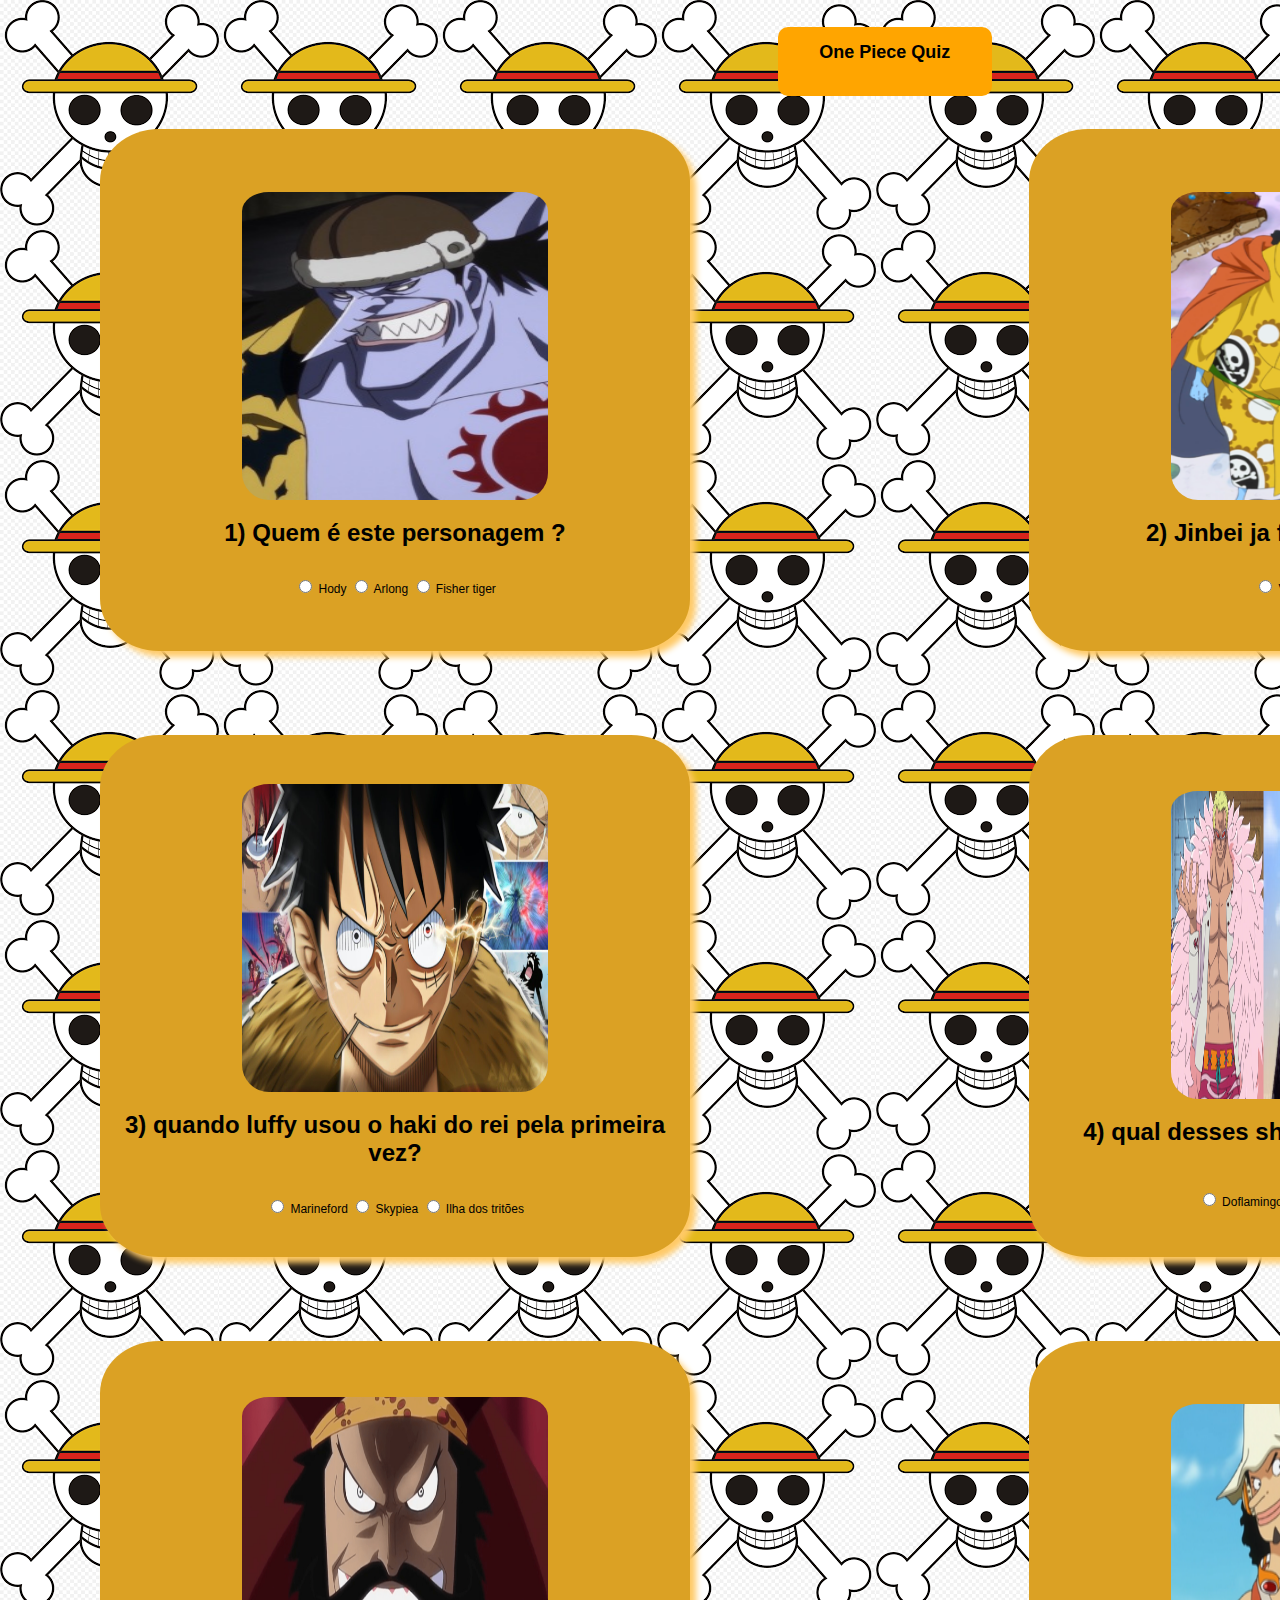
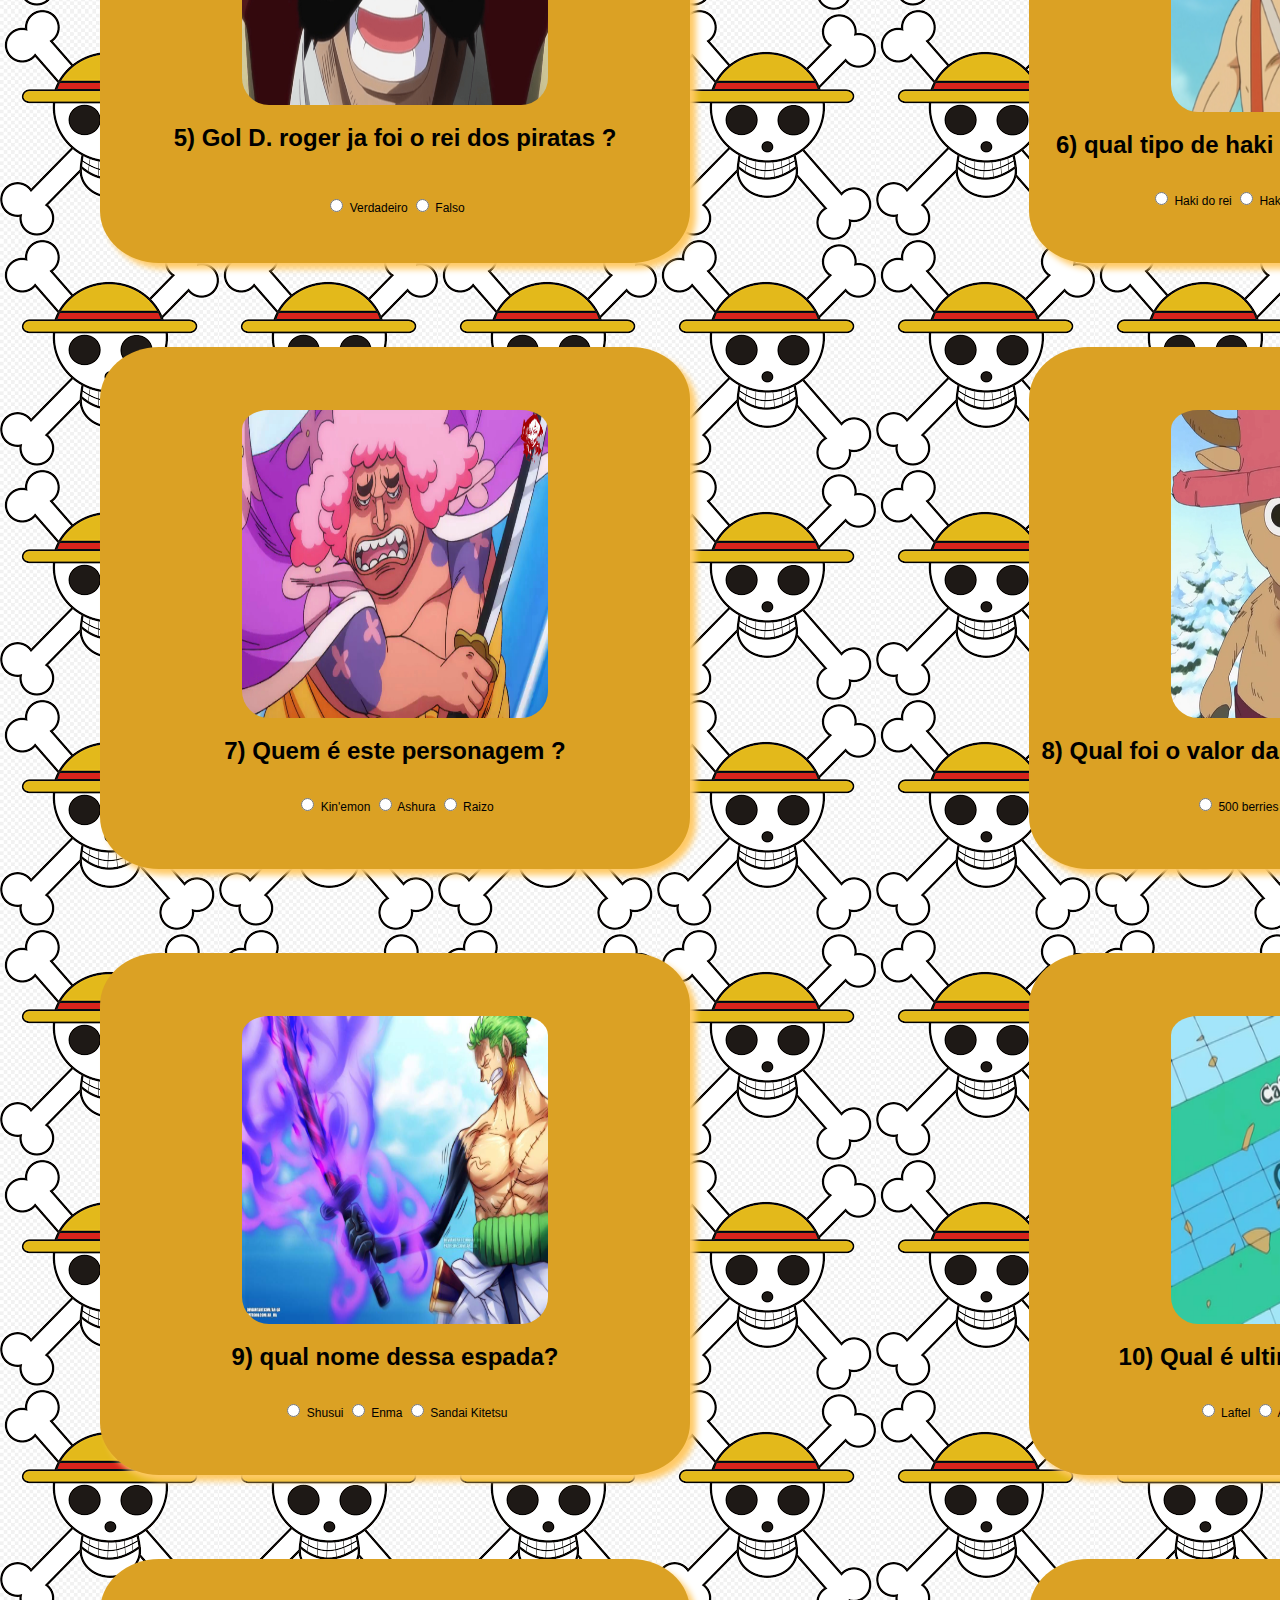
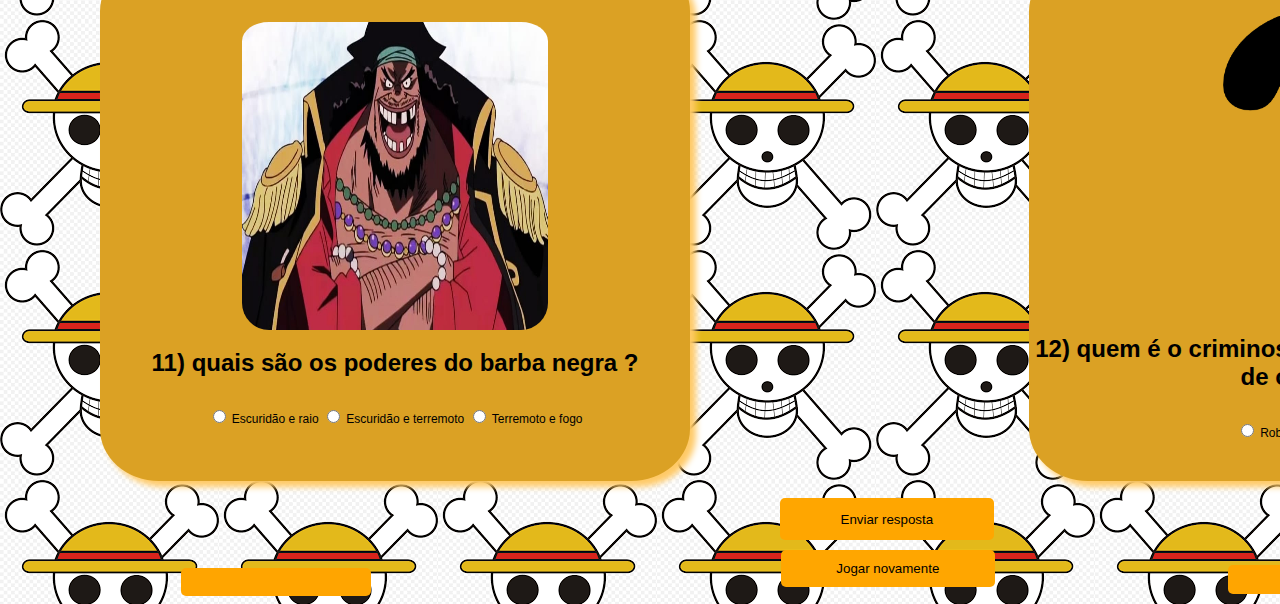
<file: index.html>
<!DOCTYPE html>
<html lang="pt-br">
<head>
    <meta charset="UTF-8">
    <meta name="viewport" content="width=f, initial-scale=1.0">
    <link rel="stylesheet" href="./jogo.css">
    <link rel="stylesheet" href="./moblile.css">
    <script src="./jogo.js"></script>
  <title>One Piece Quiz</title>
</head>
<body background="images/caveira.png">
     <div id="logo">  <h2> One Piece Quiz</h2></div> <br>
    <div id="card1">
        <img id="image" src="images/arlong.jpg" alt="imagem1">
         <h1>1) Quem é este personagem ?</h1>
         <span id="resposta1"></span>
         <br><input type="radio" name="pergunta1" id="pergunta1"> Hody
         <input type="radio" name="pergunta1" id="pergunta2" value="arlong"> Arlong  
         <input  type="radio" name="pergunta1"  id="pergunta3"> Fisher tiger <br>
    </div>
    <div id="card2">
        <img id="image" src="images/jinbe.png" alt="imagem1"> <br>
         <h1>2) Jinbei ja foi um shichibukai?</h1>
         <span id="resposta2"></span>
        <br> <input type="radio" name="pergunta2" id="pergunta4"  value="verdade"> Verdadeiro
         <input  type="radio" name="pergunta2" id="pergunta5"> Falso <br>
    </div>
    <div id="card3">
        <img id="image" src="images/luffyrei.jpeg" alt="imagem1"> <br>
         <h1>3) quando luffy usou o haki do rei pela primeira vez?</h1>
         <span id="resposta3"></span>
        <br> <input type="radio" name="pergunta3" id="pergunta6" value="marineford"> Marineford
         <input  type="radio" name="pergunta3" id="pergunta7" > Skypiea
         <input  type="radio" name="pergunta3" id="pergunta8"> Ilha dos tritões <br>     
    </div>
    <div id="card4">
        <img id="image" src="images/shicibukai.png" alt="imagem1"> <br>
         <h1>4) qual desses shichibukai luffy derrotou?</h1> <br>
         <span id="resposta4"></span>
        <br> <input type="radio" name="pergunta4" id="pergunta9" > Doflamingo
         <input type="radio" name="pergunta4" id="pergunta10"> Boa Hancock 
         <input  type="radio" name="pergunta4" id="pergunta11" value="doffy" > Mihawk <br>
    </div>
    <div id="card5">
        <img id="image" src="images/roger.png" alt="imagem1"> <br>
         <h1>5) Gol D. roger ja foi o rei dos piratas ?</h1><br>
         <span id="resposta5"></span>
       <br>  <input type="radio" name="pergunta5" id="pergunta12" value="verdadeiro"> Verdadeiro
         <input  type="radio" name="pergunta5" id="pergunta13" > Falso <br>
    </div>
    <div id="card6">
        <img id="image" src="images/Usopp.png" alt="imagem1"> <br>
         <h1>6) qual tipo de haki que usopp usou no anime?</h1>
         <span id="resposta6"></span>
       <br>  <input type="radio" name="pergunta6" id="pergunta14"> Haki do rei
         <input  type="radio" name="pergunta6" id="pergunta15" value="observacao"> Haki da observação
         <input  type="radio" name="pergunta6" id="pergunta16"> Haki do armamento<br>
         <span id="resposta6"></span>
    </div>
    <div id="card7">
        <img id="image" src="images/ashura.png" alt="imagem1"> <br>
         <h1>7) Quem é este personagem ?</h1>
         <span id="resposta7"></span>
        <br> <input type="radio" name="pergunta7" id="pergunta17" > Kin'emon
         <input type="radio" name="pergunta7" id="pergunta18" value="ashura"> Ashura  
         <input  type="radio" name="pergunta7" id="pergunta19" > Raizo<br>
    </div>
    <div id="card8">
        <img id="image" src="images/chopper.png" alt="imagem1"> <br>
         <h1>8) Qual foi o valor da 1º recompensa de chopper?</h1>
         <span id="resposta8"></span>
       <br>  <input type="radio" name="pergunta8" id="pergunta20"> 500 berries
         <input type="radio" name="pergunta8" id="pergunta21" > 1000 berries
         <input  type="radio" name="pergunta8" id="pergunta22" value="cinquenta"> 50 berries <br>
    </div>
    <div id="card9">
        <img id="image" src="images/zoro.png" alt="imagem1"> <br>
         <h1>9) qual nome dessa espada?</h1>
         <span id="resposta9"></span>
        <br> <input type="radio" name="pergunta9" id="pergunta23" > Shusui
         <input  type="radio" name="pergunta9" id="pergunta24" value="enma" > Enma 
         <input  type="radio" name="pergunta9" id="pergunta25"> Sandai Kitetsu <br>
    </div>
    <div id="card10">
        <img id="image" src="images/mappa.png" alt="imagem1"> <br>
         <h1>10) Qual é ultima ilha da grand line?</h1>
         <span id="resposta10"></span>
       <br>  <input type="radio" name="pergunta10" id="pergunta26" value="laftel"> Laftel
         <input type="radio" name="pergunta10" id="pergunta24" > Arquipélago Boin  
         <input  type="radio" name="pergunta10" id="pergunta28" > Dressrosa <br>
    </div>
    <div id="card11">
        <img id="image" src="images/teach.png" alt="imagem1"> <br>
         <h1>11) quais são os poderes do barba negra ?</h1>
         <span id="resposta11"></span>
         <br><input type="radio" name="pergunta11" id="pergunta29" > Escuridão e raio
         <input type="radio" name="pergunta11" id="pergunta30" value="terremoto"> Escuridão e terremoto
         <input  type="radio" name="pergunta11" id="pergunta31"> Terremoto e fogo <br>
    </div>
    <div id="card12">
        <img id="image" src="images/interrocacao.png" alt="imagem1"> <br>
         <h1>12) quem é o criminoso mais procurado no mundo de one piece ?</h1>
         <span id="resposta12"></span>
       <br><input type="radio" name="pergunta12" id="pergunta32" > Robin
         <input  type="radio" name="pergunta12" id="pergunta33" value="dragon">  Dragon
         <input  type="radio" name="pergunta12" id="pergunta34"> Luffy <br>
    </div>
     <button id="resp" onclick="resposta1()">Enviar resposta</button> <br><br><br>
     <button id="ranking" onclick="refresh()">Jogar novamente</button>
     <div id="recorde"> <span id="saida"></span> </div>
      <div id="recorde2"><span id="saida2"></span></div> 
</body>
</html>
</file>
<file: jogo.css>
#card1,#card2,#card3,#card4,#card5,#card6,#card7,#card8,#card9,#card10,#card11,#card12{
   background-color: rgb(219, 161, 36);
   width: 590px;
   height: 522px;
   text-align: center;
   align-content: center;
   margin: 42px;
   margin-left: 170px;
   border-radius: 10%;
   box-shadow: rgb(255, 202, 103) 6px 6px 6px;
   }   
#image{
       text-align: center;
       height: 59%;
       width: 306px;
       padding-top: 8px;
       border-radius: 27px;
       
}
#chapeu{

   margin-left: 1px;
   height: 100px;
   width: 100px;
}
#Titulo{
       
       text-align: center;
}
       
body{
       align-items: center;
       display: grid;
       grid-template-columns: auto auto;
       background-color: orange;
       margin-left: -70px;
       font-family: arial;
       font-size: 12px;

   }
       

#resp{

   border: none;
   background-color: rgb(255, 166, 0);
   border-radius: 5px;
   width: 23%;
   height: 99%;
   margin-left: 850px;
   margin-top: -49px;
}
#resp:hover{

   background-color: rgb(230, 143, 68);
  transform: scale(1.05);
}
#ranking{

  border: none;
  background-color: rgb(255, 166, 0);
  border-radius: 5px;
  width: 23%;
  height: 284%;
  margin-left: 851px;
  margin-top: -5px;
}
#ranking:hover{

  background-color: rgb(230, 143, 68);
  transform: scale(1.05);
}

#recorde{

  background-color: orange;
  width: 149px;
  height: 29px;
  border-radius: 5px;
  margin-left: 46%;
  margin-bottom: -2%;


}
#recorde2{

  background-color: orange;
  width: 190px;
  height: 28px;
  border-radius: 5px;
  margin-left: 27%;
  margin-top: -1%;
}
#saida,#saida2{


  font-size: medium;
}
#logo{

  background-color: orange;
  width: 23%;
  height: 87%;
  text-align: center;
  margin-left: 848px;
  margin-top: 3%;
  border-radius: 10px;
}
</file>
<file: moblile.css>
@media only screen and (max-width:1024px){
    #card1,#card2,#card3,#card4,#card5,#card6,#card7,#card8,#card9,#card10,#card11,#card12{
        background-color: rgb(219, 161, 36);
        width: 100%;
        height: 491px;
        text-align: center;
        align-content: center;
        margin-right: 0px;
        border-radius: 10%;
        margin: 0px;
        margin-top: 32px;
        box-shadow: rgb(255, 202, 103) 6px 6px 6px;
    }
  
    #image{
        text-align: center;
        height: 53%;
        width: 68%;
        padding-top: 8px;
        border-radius: 27px;
    }

     #Titulo{
            
            text-align: center;
    }        
    body{
        align-items: center;
        display: grid;
        grid-template-columns: auto;
        background-color: orange;
        font-family: arial;
        font-size: 12px;
        margin: 0;
    }

              
    
     #resp{
        
        border: none;
        background-color: rgb(255, 166, 0);
        border-radius: 5px;
        width: 82px;
        height: 71px;
        margin-left: 16%;
        margin-bottom: -206px;
    }
     #resp:hover{
    
        background-color: rgb(230, 143, 68);
    }
    #ranking{
    
        border: none;
        background-color: rgb(255, 166, 0);
        border-radius: 5px;
        width: 77px;
        height: 71px;
        margin-left: 2;
        margin-left: 70%;
        margin-bottom: -6px;
    
    }
    #ranking:hover{

        background-color: rgb(230, 143, 68);
      }
      
    
    #recorde{
    
        background-color: orange;
        width: 138px;
        height: 29px;
        border-radius: 5px;
        margin-left: 13px;
        margin-bottom: -34%
    
    }
    #recorde2{
        background-color: orange;
        width: 159px;
        height: 28px;
        border-radius: 5px;
        margin-left: 55%;
        margin-bottom: -35%;
    }
    #saida,#saida2{
    
    
       font-size: medium;
    }
    #logo{
        background-color: orange;
        width: 51%;
        height: 87%;
        text-align: center;
        margin-left: 90px;
        margin-top: 3%;
        border-radius: 10px;
    }
    *{
        margin: 0px;
    }
    
}
</file>
